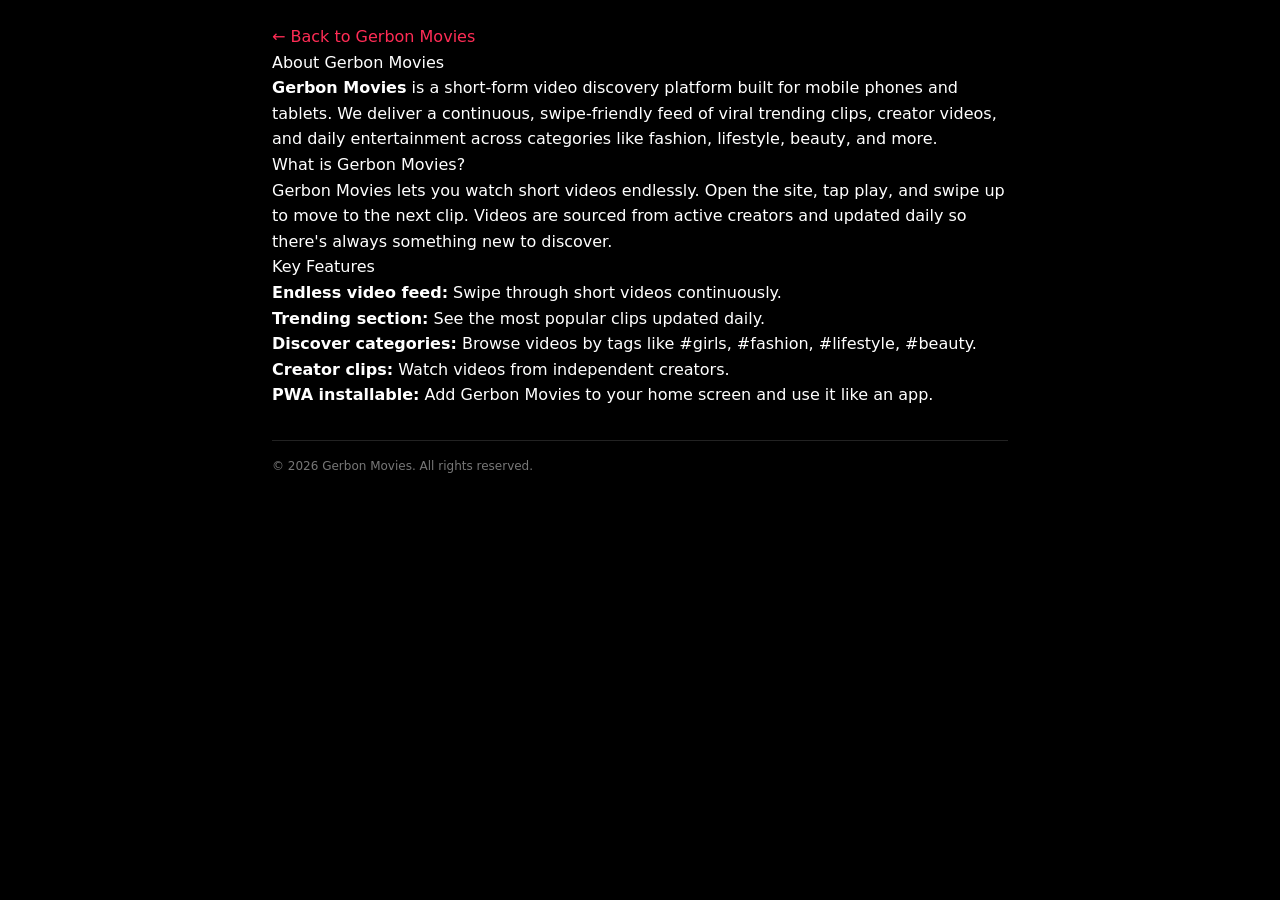
<file: about.html>
<!DOCTYPE html>
<html lang="en">
<head>
  <meta charset="UTF-8">
  <meta name="viewport" content="width=device-width, initial-scale=1.0, viewport-fit=cover">

  <title>About Gerbon Movies | Short Videos &amp; Creator Clips</title>
  <link rel="canonical" href="https://favmoney.site/about.html">
  <link rel="alternate" href="https://favmoney.site/about.html" hreflang="en" />
  <link rel="alternate" href="https://favmoney.site/about.html" hreflang="x-default" />
  <meta name="description" content="About Gerbon Movies — the short video discovery platform for viral trending clips, creator videos, and daily entertainment. Learn who we are, what we do, and how to watch.">
  <meta name="robots" content="index, follow, max-image-preview:large, max-video-preview:-1">
  <meta name="rating" content="general">
  <meta name="theme-color" content="#FF2B55">
  <meta name="color-scheme" content="dark">
  <link rel="icon" href="/favicon.ico" sizes="any" />
  <link rel="icon" href="/icons/icon-192.png" sizes="192x192" type="image/png">
  <link rel="apple-touch-icon" sizes="180x180" href="/icons/icon-192.png">
  <link rel="manifest" href="/manifest.json">
  <meta property="og:site_name" content="Gerbon Movies">
  <meta property="og:locale" content="en_US">
  <meta property="og:title" content="About Gerbon Movies | Short Videos &amp; Creator Clips">
  <meta property="og:description" content="About Gerbon Movies — the short video discovery platform for viral trending clips, creator videos, and daily entertainment.">
  <meta property="og:url" content="https://favmoney.site/about.html">
  <meta property="og:image" content="https://favmoney.site/preview.png">
  <meta name="twitter:image" content="https://favmoney.site/preview.png">
  <meta property="og:type" content="website">
  <meta name="twitter:card" content="summary_large_image">
  <meta name="twitter:title" content="About Gerbon Movies | Short Videos &amp; Creator Clips">
  <meta name="twitter:description" content="About Gerbon Movies — the short video discovery platform.">
  <script type="application/ld+json">{"@context":"https://schema.org","@type":"WebPage","name":"About Gerbon Movies","url":"https://favmoney.site/about.html","description":"About Gerbon Movies — the short video discovery platform for viral trending clips, creator videos, and daily entertainment.","publisher":{"@type":"Organization","name":"Gerbon Movies","url":"https://favmoney.site/"}}</script>
  <script type="application/ld+json">{"@context":"https://schema.org","@type":"BreadcrumbList","itemListElement":[{"@type":"ListItem","item":"https://favmoney.site/","name":"Home","position":1},{"@type":"ListItem","item":"https://favmoney.site/about.html","name":"About","position":2}]}</script>
  <link rel="stylesheet" href="/ntok.css">
  <link rel="stylesheet" href="/css/base.css">
</head>
<body class="bg-black text-white antialiased">
  <div class="container" style="max-width:48rem;margin:0 auto;padding:24px 16px;line-height:1.6;font-family:system-ui,-apple-system,Segoe UI,Roboto,sans-serif;">
    <a href="/index.html" style="color:#ff2c55;text-decoration:none;">&larr; Back to Gerbon Movies</a>
    <h1>About Gerbon Movies</h1>
    <p><strong>Gerbon Movies</strong> is a short-form video discovery platform built for mobile phones and tablets. We deliver a continuous, swipe-friendly feed of viral trending clips, creator videos, and daily entertainment across categories like fashion, lifestyle, beauty, and more.</p>
    <h2>What is Gerbon Movies?</h2>
    <p>Gerbon Movies lets you watch short videos endlessly. Open the site, tap play, and swipe up to move to the next clip. Videos are sourced from active creators and updated daily so there's always something new to discover.</p>
    <h2>Key Features</h2>
    <ul>
      <li><strong>Endless video feed:</strong> Swipe through short videos continuously.</li>
      <li><strong>Trending section:</strong> See the most popular clips updated daily.</li>
      <li><strong>Discover categories:</strong> Browse videos by tags like #girls, #fashion, #lifestyle, #beauty.</li>
      <li><strong>Creator clips:</strong> Watch videos from independent creators.</li>
      <li><strong>PWA installable:</strong> Add Gerbon Movies to your home screen and use it like an app.</li>
    </ul>
    <footer style="margin-top:32px;padding-top:16px;border-top:1px solid #222;color:#777;font-size:12px;">
      &copy; 2026 Gerbon Movies. All rights reserved.
    </footer>
  </div>
</body>
</html>
</file>
<file: css/base.css>
/* css/base.css — design tokens + toast. Loaded after ntok.css. */
:root {
  --color-accent-cyan: #25f4ee;
  --color-accent-saved: #facc15;
  --color-border: #2f2f2f;
  --color-primary: #fe2c55;
  --sx-bg: #000;
  --sx-surface: #121212;
  --sx-elev: #1e1e1e;
}
.sx-toast {
  pointer-events: auto;
  background: rgba(20, 20, 20, 0.95);
  border: 1px solid #2f2f2f;
  color: #fff;
  font-size: 13px;
  font-weight: 600;
  padding: 10px 14px;
  border-radius: 12px;
  margin-top: 8px;
  box-shadow: 0 8px 24px rgba(0, 0, 0, 0.5);
  transition: opacity 0.3s;
}
.sx-toast-hide { opacity: 0; }
</file>
